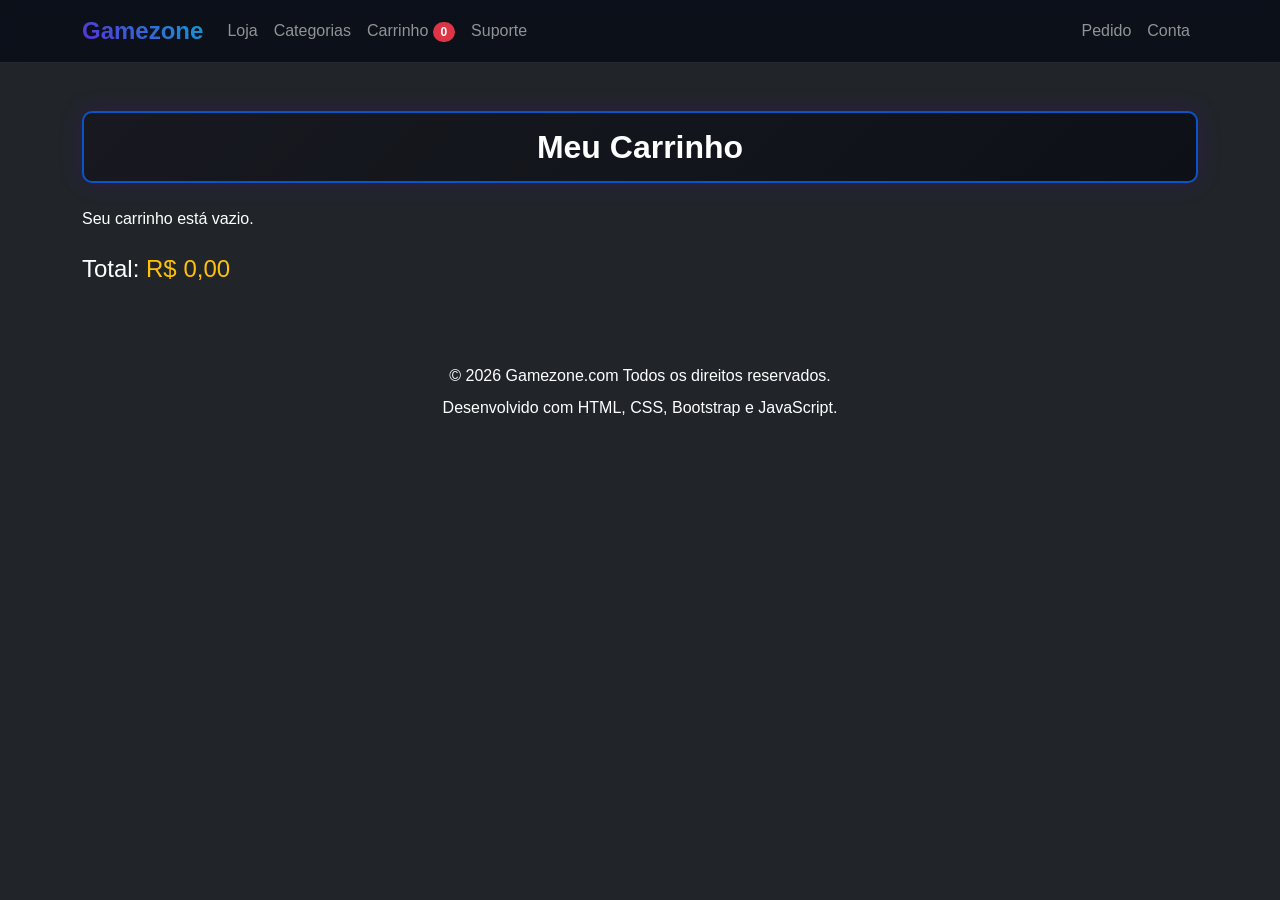
<file: carinho.html>
<!DOCTYPE html>
<html lang="pt-br">
<head>
  <meta charset="UTF-8">
  <meta name="viewport" content="width=device-width, initial-scale=1.0">
  <link href="https://cdn.jsdelivr.net/npm/bootstrap@5.3.3/dist/css/bootstrap.min.css" rel="stylesheet">
  <link rel="stylesheet" href="base.css">
  <link rel="stylesheet" href="navigation.css">
  <link rel="stylesheet" href="games.css">
  <link rel="stylesheet" href="cart.css">
  <title>Carrinho | Gamezone</title>
</head>
<body class="bg-dark text-white">
<header>
  <nav class="navbar navbar-expand-lg navbar-dark bg-dark">
    <div class="container">
      <a class="navbar-brand" href="index.html">Gamezone</a>
      <button class="navbar-toggler" type="button" data-bs-toggle="collapse" data-bs-target="#navbarNav" aria-controls="navbarNav" aria-expanded="false" aria-label="Abrir menu">
        <span class="navbar-toggler-icon"></span>
      </button>
      <div class="collapse navbar-collapse" id="navbarNav">
  <ul class="navbar-nav me-auto">
    <li class="nav-item"><a class="nav-link" href="index.html">Loja</a></li>
    <li class="nav-item"><a class="nav-link" href="categorias.html">Categorias</a></li>
    <li class="nav-item"><a class="nav-link" href="carinho.html">Carrinho <span class="badge bg-danger rounded-pill" id="cart-count">0</span></a></li>
    <li class="nav-item"><a class="nav-link" href="suporte.html">Suporte</a></li>
  </ul>
  <div class="navbar-nav">
    <a class="nav-link" href="pedido.html" onclick="abrirPedido(); return false;">Pedido</a>
    <a class="nav-link" href="conta.html">Conta</a>
  </div>
</div>
    </div>
  </nav>
</header>
<!-- Seção do Carrinho -->
  <section id="carrinho" class="container my-5">
    <h2 class="mb-4 titulo-categorias">Meu Carrinho</h2>


    <div id="lista-carrinho">
      <p>Seu carrinho está vazio.</p>
    </div>

    <div class="d-flex justify-content-between align-items-center mt-4">
      <h4>
        Total: <span id="total-carrinho" class="text-warning">R$ 0,00</span>
      </h4>
      <button id="btn-ir-pagamento" class="btn btn-success btn-lg d-none" onclick="mostrarFormularioPagamento()">
        Prosseguir para o Pagamento
      </button>

      <button id="btn-limpar-carrinho"
              class="btn btn-danger btn-lg d-none"
              data-bs-toggle="modal"
              data-bs-target="#modalLimparCarrinho">
       Limpar Carrinho
      </button>
      
    </div>
  </section>

  <!-- Janela de confirmação para limpar o carrinho -->
<div class="modal fade" id="modalLimparCarrinho" tabindex="-1">
  <div class="modal-dialog modal-dialog-centered">
    <div class="modal-content bg-dark text-white">

      <div class="modal-header">
        <h5 class="modal-title">Limpar Carrinho</h5>
        <button type="button" class="btn-close btn-close-white"
                data-bs-dismiss="modal"></button>
      </div>

      <div class="modal-body">
        Deseja realmente remover todos os jogos do carrinho?
      </div>

      <div class="modal-footer">
        <button type="button" class="btn btn-secondary"
                data-bs-dismiss="modal">
          Cancelar
        </button>

        <button type="button" class="btn btn-danger"
                onclick="limparCarrinho()"
                data-bs-dismiss="modal">
          Limpar Carrinho
        </button>
      </div>

    </div>
  </div>
</div>
<!-- Rodapé -->
<footer class="bg-dark text-white text-center py-4">

    <div class="container">
        <p class="mb-2">
            &copy; 2026 Gamezone.com
            Todos os direitos reservados.
        </p>

        <p class="mb-0">
            Desenvolvido com HTML, CSS,
            Bootstrap e JavaScript.
        </p>
    </div>
   
</footer>
<script src="https://cdn.jsdelivr.net/npm/bootstrap@5.3.3/dist/js/bootstrap.bundle.min.js"></script>
<script src="state.js"></script>
<script src="navigation.js"></script>
<script src="cart.js"></script>
<script src="catalog.js"></script>
<script src="order.js"></script>
<script src="account.js"></script>
<script src="categories.js"></script>
<script src="app.js"></script>

</body>
</html>
</file>
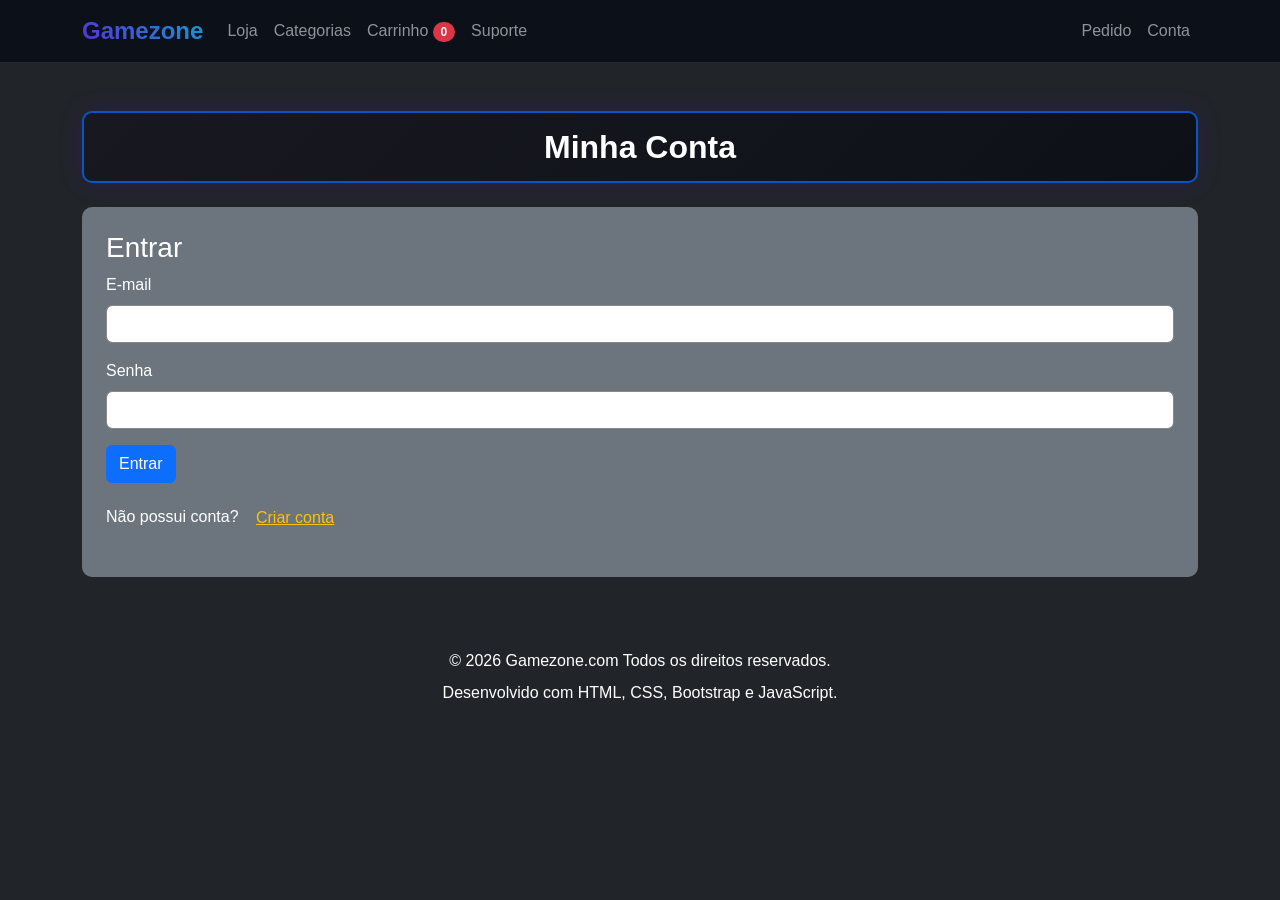
<file: conta.html>
<!DOCTYPE html>
<html lang="pt-br">
<head>
  <meta charset="UTF-8">
  <meta name="viewport" content="width=device-width, initial-scale=1.0">
  <link href="https://cdn.jsdelivr.net/npm/bootstrap@5.3.3/dist/css/bootstrap.min.css" rel="stylesheet">
  <title>Minha Conta | Gamezone</title>
  <link rel="stylesheet" href="base.css">
<link rel="stylesheet" href="navigation.css">
<link rel="stylesheet" href="games.css">
<link rel="stylesheet" href="cart.css">
</head>
<body class="bg-dark text-white">
<header>
  <nav class="navbar navbar-expand-lg navbar-dark bg-dark">
    <div class="container">
      <a class="navbar-brand" href="index.html">Gamezone</a>
      <button class="navbar-toggler" type="button" data-bs-toggle="collapse" data-bs-target="#navbarNav" aria-controls="navbarNav" aria-expanded="false" aria-label="Abrir menu">
        <span class="navbar-toggler-icon"></span>
      </button>
      <div class="collapse navbar-collapse" id="navbarNav">
  <ul class="navbar-nav me-auto">
    <li class="nav-item"><a class="nav-link" href="index.html">Loja</a></li>
    <li class="nav-item"><a class="nav-link" href="categorias.html">Categorias</a></li>
    <li class="nav-item"><a class="nav-link" href="carinho.html">Carrinho <span class="badge bg-danger rounded-pill" id="cart-count">0</span></a></li>
    <li class="nav-item"><a class="nav-link" href="suporte.html">Suporte</a></li>
  </ul>
  <div class="navbar-nav">
    <a class="nav-link" href="pedido.html" onclick="abrirPedido(); return false;">Pedido</a>
    <a class="nav-link" href="conta.html">Conta</a>
  </div>
</div>
    </div>
  </nav>
</header>
<!-- SEÇÃO CONTA -->
<section id="conta" class="container my-5">

  <h2 class="mb-4 titulo-categorias">Minha Conta</h2>

  <!-- ÁREA DE LOGIN -->
  <div id="area-login" class="card bg-secondary text-white p-4">

    <h3>Entrar</h3>

    <form id="form-login">
      <div class="mb-3">
        <label for="login-email" class="form-label">E-mail</label>
        <input type="email" id="login-email"
               class="form-control" required>
      </div>

      <div class="mb-3">
        <label for="login-senha" class="form-label">Senha</label>
        <input type="password" id="login-senha"
               class="form-control" required>
      </div>

      <button type="submit" class="btn btn-primary">
        Entrar
      </button>
    </form>

    <p class="mt-3">
      Não possui conta?
      <button class="btn btn-link text-warning"
              onclick="mostrarCadastro()">
        Criar conta
      </button>
    </p>
  </div>

  <!-- ÁREA DE CADASTRO -->
  <div id="area-cadastro"
       class="card bg-secondary text-white p-4 d-none">

    <h3>Criar Conta</h3>

    <form id="form-cadastro">
      <input type="text" id="cadastro-nome"
             class="form-control mb-3"
             placeholder="Nome completo" required>

      <input type="email" id="cadastro-email"
             class="form-control mb-3"
             placeholder="E-mail" required>

      <input type="password" id="cadastro-senha"
             class="form-control mb-3"
             placeholder="Senha (mínimo 6 caracteres)"
             minlength="6" required>

      <button type="submit" class="btn btn-success">
        Cadastrar
      </button>

      <button type="button" class="btn btn-outline-light"
              onclick="mostrarLogin()">
        Voltar
      </button>
    </form>
  </div>

  <!-- PERFIL DO USUÁRIO -->
  <div id="area-perfil"
       class="card bg-secondary text-white p-4 d-none">

    <h3>Meu Perfil</h3>

    <p>Nome: <strong id="perfil-nome"></strong></p>
    <p>E-mail: <strong id="perfil-email"></strong></p>

    <h4>Histórico de Compras</h4>
    <div id="historico-compras">
      <p>Nenhuma compra realizada.</p>
    </div>

    <button class="btn btn-danger mt-3"
            onclick="sairConta()">
      Sair da Conta
    </button>
  </div>

</section>
<!-- Rodapé -->
<footer class="bg-dark text-white text-center py-4">

    <div class="container">
        <p class="mb-2">
            &copy; 2026 Gamezone.com
            Todos os direitos reservados.
        </p>

        <p class="mb-0">
            Desenvolvido com HTML, CSS,
            Bootstrap e JavaScript.
        </p>
    </div>
   
</footer>

<!-- MODAL DE AVISOS DA CONTA -->
<div class="modal fade" id="modalAvisoConta" tabindex="-1"
     aria-labelledby="tituloAvisoConta" aria-hidden="true">

  <div class="modal-dialog modal-dialog-centered">
    <div class="modal-content bg-dark text-white border-secondary rounded-4 shadow-lg">

      <div class="modal-body text-center p-5">

        <div id="iconeAvisoConta" class="display-3 mb-3">
          ✓
        </div>

        <h3 id="tituloAvisoConta" class="fw-bold mb-3">
          Conta criada com sucesso!
        </h3>

        <p id="mensagemAvisoConta" class="text-white-50 mb-4">
          Bem-vindo à Gamezone!
        </p>

        <button type="button" id="botaoAvisoConta"
                class="btn btn-primary w-100 py-2"
                data-bs-dismiss="modal">
          Continuar
        </button>

      </div>
    </div>
  </div>
</div>
<script src="https://cdn.jsdelivr.net/npm/bootstrap@5.3.3/dist/js/bootstrap.bundle.min.js"></script>
<script src="state.js"></script>
<script src="navigation.js"></script>
<script src="cart.js"></script>
<script src="catalog.js"></script>
<script src="order.js"></script>
<script src="account.js"></script>
<script src="categories.js"></script>
<script src="app.js"></script>

</body>
</html>
</file>
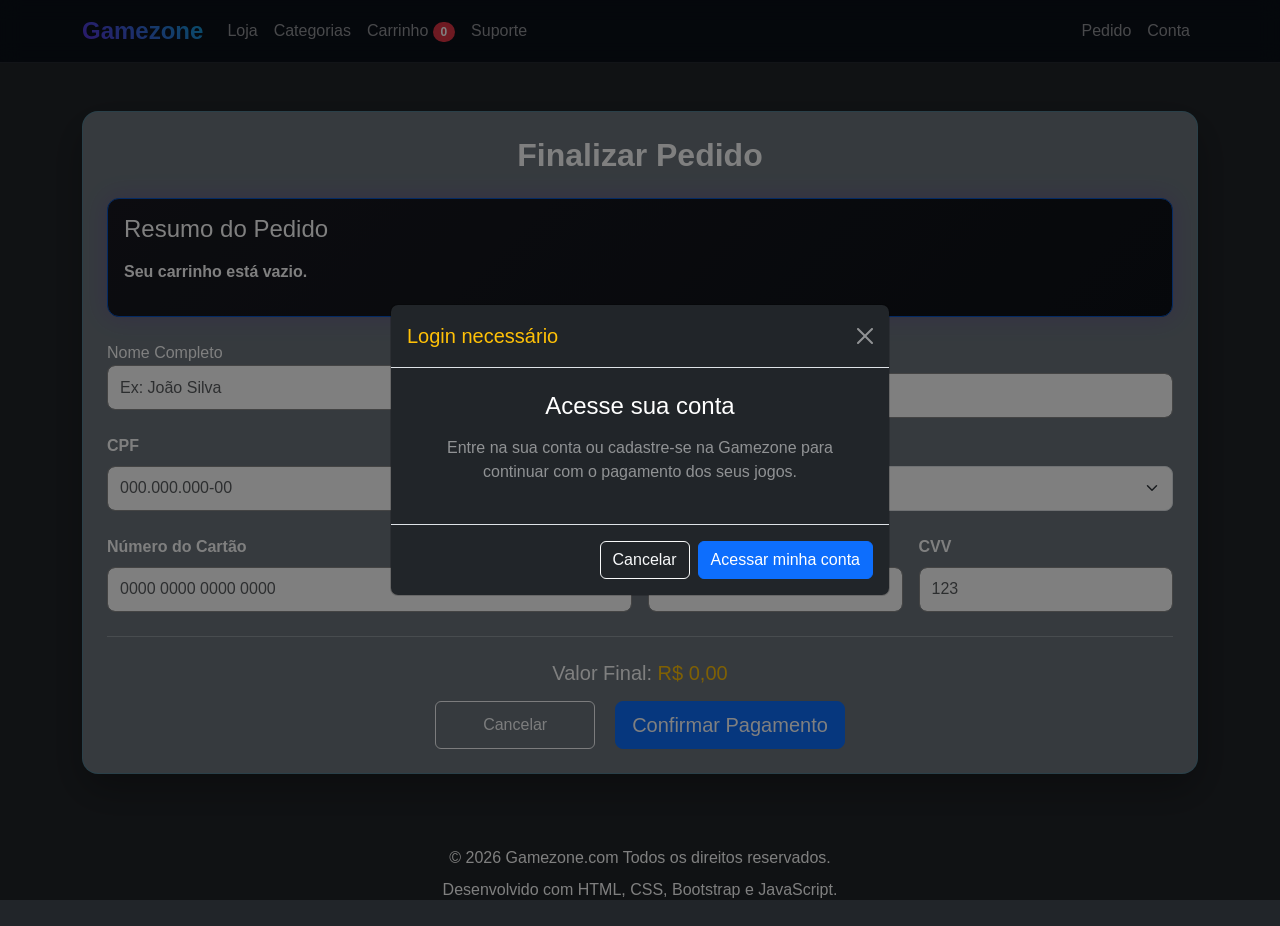
<file: pedido.html>
<!DOCTYPE html>
<html lang="pt-br">
<head>
  <meta charset="UTF-8">
  <meta name="viewport" content="width=device-width, initial-scale=1.0">
  <link href="https://cdn.jsdelivr.net/npm/bootstrap@5.3.3/dist/css/bootstrap.min.css" rel="stylesheet">
  <title>Finalizar Pedido | Gamezone</title>
  <link rel="stylesheet" href="base.css">
<link rel="stylesheet" href="navigation.css">
<link rel="stylesheet" href="games.css">
<link rel="stylesheet" href="cart.css">
<link rel="stylesheet" href="order.css">
</head>
<body class="bg-dark text-white">
<header>
  <nav class="navbar navbar-expand-lg navbar-dark bg-dark">
    <div class="container">
      <a class="navbar-brand" href="index.html">Gamezone</a>
      <button class="navbar-toggler" type="button" data-bs-toggle="collapse" data-bs-target="#navbarNav" aria-controls="navbarNav" aria-expanded="false" aria-label="Abrir menu">
        <span class="navbar-toggler-icon"></span>
      </button>
      <div class="collapse navbar-collapse" id="navbarNav">
  <ul class="navbar-nav me-auto">
    <li class="nav-item"><a class="nav-link" href="index.html">Loja</a></li>
    <li class="nav-item"><a class="nav-link" href="categorias.html">Categorias</a></li>
    <li class="nav-item"><a class="nav-link" href="carinho.html">Carrinho <span class="badge bg-danger rounded-pill" id="cart-count">0</span></a></li>
    <li class="nav-item"><a class="nav-link" href="suporte.html">Suporte</a></li>
  </ul>
  <div class="navbar-nav">
    <a class="nav-link" href="pedido.html" onclick="abrirPedido(); return false;">Pedido</a>
    <a class="nav-link" href="conta.html">Conta</a>
  </div>
</div>
    </div>
  </nav>
</header>
<!-- Seção de Pagamento / Pedido -->
  <section id="pedido" class="container my-5">
    <div class="checkout-panel bg-secondary text-white p-4 shadow">
      <h2 class="checkout-title">Finalizar Pedido</h2>

  <!-- Resumo do Pedido -->
<div class="card order-summary bg-dark text-white p-3 mb-4">
  <h4 class="mb-3">Resumo do Pedido</h4>

  <div id="resumo-pedido"></div>
</div>    

      <form id="form-pagamento">
        <div class="row g-3">

          <!-- Dados do Comprador -->
          <div class="col-md-6">
           
            <label class for="nome-cliente" class="form-label">Nome Completo</label>
            <input type="text" class="form-control" id="nome-cliente" placeholder="Ex: João Silva" required>
          </div>
          

          <div class="col-md-6">
            <label for="email-cliente" class="form-label">E-mail (para envio das chaves)</label>
            <input type="email" class="form-control" id="email-cliente" placeholder="seuemail@exemplo.com" required>
          </div>

          <div class="col-md-6">
            <label for="cpf-cliente" class="form-label">CPF</label>
            <input type="text" class="form-control" id="cpf-cliente" placeholder="000.000.000-00" required>
          </div>

          <!-- Forma de Pagamento -->
          <div class="col-md-6">
            <label for="metodo-pagamento" class="form-label">Forma de Pagamento</label>
            <select class="form-select" id="metodo-pagamento" onchange="alternarCamposPagamento()" required>
              <option value="cartao">Cartão de Crédito</option>
              <option value="pix">PIX (Aprovação Imediata)</option>
              <option value="boleto">Boleto Bancário</option>
            </select>
          </div>
        </div>

        <!-- Campos específicos para Cartão de Crédito -->
        <div id="dados-cartao" class="row g-3 mt-2">
          <div class="col-md-6">
            <label for="numero-cartao" class="form-label">Número do Cartão</label>
            <input type="text" class="form-control" id="numero-cartao" placeholder="0000 0000 0000 0000">
          </div>
          <div class="col-md-3">
            <label for="validade-cartao" class="form-label">Validade</label>
            <input type="text" class="form-control" id="validade-cartao" placeholder="MM/AA" pattern="(0[1-9]|1[0-2])/[0-9]{2}" title="Digite a validade no formato MM/AA. Exemplo: 12/28" maxlength="5" required>
          </div>
          <div class="col-md-3">
            <label for="cvv-cartao" class="form-label">CVV</label>
            <input type="text" class="form-control" id="cvv-cartao" placeholder="123">
          </div>
        </div>

        <!-- Aviso para PIX -->
        <div id="dados-pix" class="alert alert-info mt-3 d-none">
          Ao confirmar o pedido, um código QR Code PIX será gerado para pagamento instantâneo.
        </div>

        <!-- Aviso para Boleto -->
        <div id="dados-boleto" class="alert alert-warning mt-3 d-none">
          O boleto bancário vence em 3 dias úteis. As chaves dos jogos serão liberadas após a compensação.
        </div>

        <hr class="my-4">

        <div class="checkout-footer">
          <h5 class="checkout-total">Valor Final: <span id="total-pagamento" class="text-warning">R$ 0,00</span></h5>
          <div class="checkout-actions">
            <button type="button" class="btn btn-outline-light me-2" onclick="cancelarPagamento()">Cancelar</button>
            <button type="submit" class="btn btn-primary btn-lg">Confirmar Pagamento</button>
          </div>
        </div>
      </form>
    </div>
  </section>

  <!-- MODAL DE PAGAMENTO PIX -->
<div class="modal fade" id="modalPagamentoPix" tabindex="-1"
     aria-labelledby="tituloPagamentoPix" aria-hidden="true">

  <div class="modal-dialog modal-dialog-centered">
    <div class="modal-content bg-dark text-white border-secondary rounded-4">

      <div class="modal-header">
        <h5 class="modal-title" id="tituloPagamentoPix">
          Pagamento via PIX
        </h5>
        <button type="button" class="btn-close btn-close-white"
                data-bs-dismiss="modal"></button>
      </div>

      <div class="modal-body text-center p-4">

        <p class="text-white-50">
          QR Code demonstrativo para pagamento
        </p>

        <h2 id="valor-pix" class="text-warning fw-bold mb-4">
          R$ 0,00
        </h2>

        <div class="bg-white rounded-3 p-3 d-inline-block mb-3">
          <img src="qrcode-pix.png" width="180" height="180"
               alt="QR Code demonstrativo">
        </div>

        <p class="text-warning">
          Aguardando pagamento...
        </p>

        <p class="text-white-50 small">
          Esta é uma simulação. Nenhuma cobrança será realizada.
        </p>

        <button type="button" id="simular-pix"
                class="btn btn-success w-100 py-2">
          Simular Pagamento
        </button>

      </div>
    </div>
  </div>
</div>

  <!-- Modal de pagamento via boleto -->
<div class="modal fade" id="modalPagamentoBoleto" tabindex="-1"
     aria-labelledby="tituloModalBoleto" aria-hidden="true">

  <div class="modal-dialog modal-dialog-centered">
    <div class="modal-content bg-dark text-white">

      <div class="modal-header">
        <h5 class="modal-title" id="tituloModalBoleto">
          Pagamento via Boleto Bancário
        </h5>
        <button type="button" class="btn-close btn-close-white"
                data-bs-dismiss="modal"></button>
      </div>

      <div class="modal-body text-center">

        <p class="text-white-50">
          Boleto bancário demonstrativo
        </p>

        <h2 id="valor-boleto" class="text-warning fw-bold mb-4">
          R$ 0,00
        </h2>

        <div class="bg-white text-dark rounded-3 p-4 mb-3">

          <h4 class="fw-bold">Gamezone</h4>
          <hr>

          <p class="text-start">
            <strong>Beneficiário:</strong> Gamezone
          </p>

          <p class="text-start">
            <strong>Vencimento:</strong> 3 dias após a emissão
          </p>

          <!-- Código de barras ilustrativo -->
          <div class="my-3" style="
            height: 65px;
            background: repeating-linear-gradient(
              90deg,
              #000 0px 2px,
              #fff 2px 4px,
              #000 4px 8px,
              #fff 8px 11px
            );">
          </div>

          <small class="fw-bold">
            SEM VALIDADE BANCÁRIA
          </small>

        </div>

        <p class="text-warning">
          Aguardando pagamento...
        </p>

        <p class="text-white-50 small">
          Esta é uma simulação. Nenhuma cobrança será realizada.
        </p>

        <button type="button" id="simular-boleto"
                class="btn btn-success w-100">
          Simular Pagamento
        </button>

      </div>
    </div>
  </div>
</div>

  <!-- Janela de confirmação do pedido -->
<div class="modal fade" id="modalPedidoConfirmado" tabindex="-1">
  <div class="modal-dialog modal-dialog-centered">
    <div class="modal-content bg-dark text-white">

      <div class="modal-header">
        <h5 class="modal-title text-success">
          ✓ Pedido confirmado!
        </h5>
        <button type="button" class="btn-close btn-close-white"
                data-bs-dismiss="modal"></button>
      </div>

      <div class="modal-body text-center">
        <h4>Obrigado pela preferência!</h4>

        <p>Sua compra demonstrativa foi registrada com sucesso.</p>

        <p>
          <strong>Jogos adquiridos:</strong>
          <span id="confirmacao-quantidade"></span>
        </p>

        <p>
          <strong>Valor total:</strong>
          <span id="confirmacao-total" class="text-warning"></span>
        </p>

        <p>
          <strong>Forma de pagamento:</strong>
          <span id="confirmacao-metodo"></span>
        </p>

        <p class="text-secondary small">
          Esta é uma simulação. Nenhuma cobrança foi realizada
          e nenhum e-mail foi enviado.
        </p>
      </div>

      <div class="modal-footer">
        <button type="button" class="btn btn-primary"
                data-bs-dismiss="modal"
                onclick="mostrarSecao('loja')">
          Continuar Comprando
        </button>
      </div>

    </div>
  </div>
</div>
<!-- Rodapé -->
<footer class="bg-dark text-white text-center py-4">

    <div class="container">
        <p class="mb-2">
            &copy; 2026 Gamezone.com
            Todos os direitos reservados.
        </p>

        <p class="mb-0">
            Desenvolvido com HTML, CSS,
            Bootstrap e JavaScript.
        </p>
    </div>
   
</footer>
<script src="https://cdn.jsdelivr.net/npm/bootstrap@5.3.3/dist/js/bootstrap.bundle.min.js"></script>
<script src="state.js"></script>
<script src="navigation.js"></script>
<script src="cart.js"></script>
<script src="catalog.js"></script>
<script src="order.js"></script>
<script src="account.js"></script>
<script src="categories.js"></script>
<script src="app.js"></script>

</body>
</html>
</file>
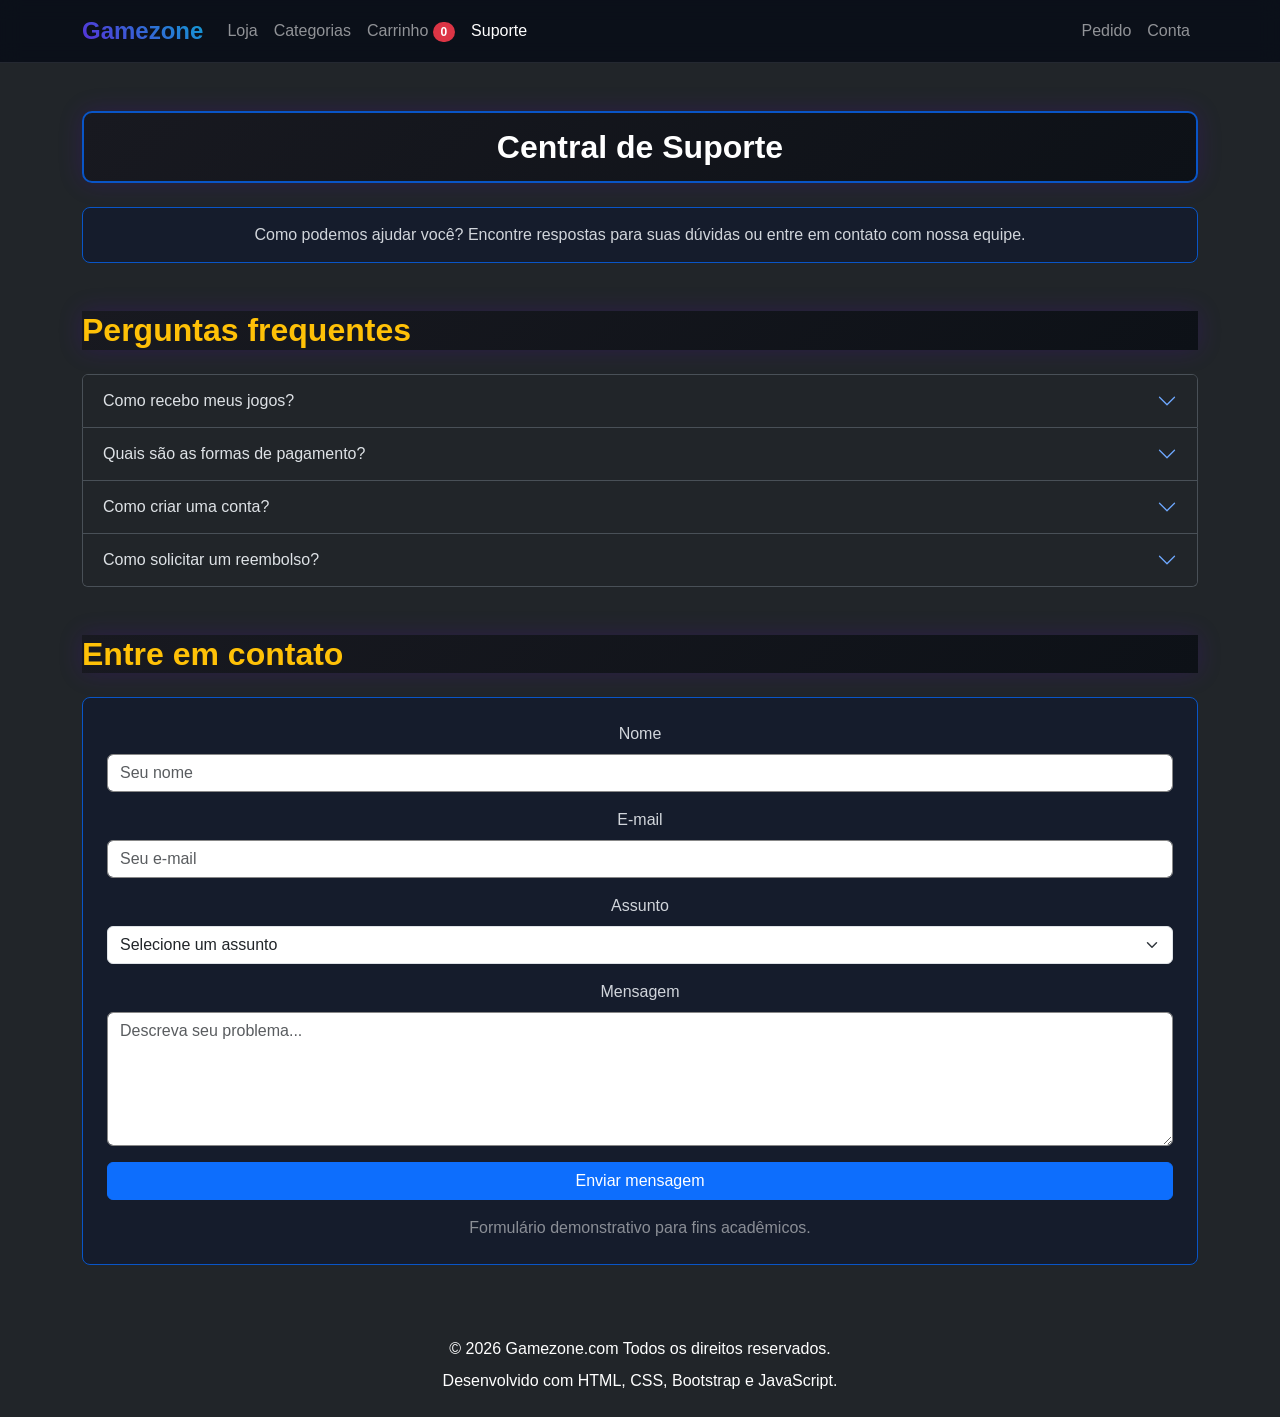
<file: suporte.html>
<!DOCTYPE html>
<html lang="pt-BR">
<head>
    <meta charset="UTF-8">
    <meta name="viewport" content="width=device-width, initial-scale=1.0">
    <title>Suporte | Gamezone</title>

    <link href="https://cdn.jsdelivr.net/npm/bootstrap@5.3.3/dist/css/bootstrap.min.css" rel="stylesheet">

    <link rel="stylesheet" href="base.css">
    <link rel="stylesheet" href="navigation.css">
    <link rel="stylesheet" href="games.css">
</head>

<body class="bg-dark text-white">

    <header>
  <nav class="navbar navbar-expand-lg navbar-dark bg-dark">
    <div class="container">
      <a class="navbar-brand" href="index.html">Gamezone</a>

      <button class="navbar-toggler" type="button" data-bs-toggle="collapse" data-bs-target="#navbarNav" aria-controls="navbarNav" aria-expanded="false" aria-label="Abrir menu">
        <span class="navbar-toggler-icon"></span>
      </button>

      <div class="collapse navbar-collapse" id="navbarNav">
        <ul class="navbar-nav me-auto">
          <li class="nav-item"><a class="nav-link" href="index.html">Loja</a></li>
          <li class="nav-item"><a class="nav-link" href="categorias.html">Categorias</a></li>
          <li class="nav-item"><a class="nav-link" href="carinho.html">Carrinho <span class="badge bg-danger rounded-pill" id="cart-count">0</span></a></li>
          <li class="nav-item"><a class="nav-link active" aria-current="page" href="suporte.html">Suporte</a></li>
        </ul>

        <div class="navbar-nav">
          <a class="nav-link" href="pedido.html" onclick="abrirPedido(); return false;">Pedido</a>
          <a class="nav-link" href="conta.html">Conta</a>
        </div>
      </div>
    </div>
  </nav>
</header>

    <main class="container my-5">

        <h1 class="titulo-categorias mb-4">Central de Suporte</h1>

        <p class="descricao-categorias mb-5 text-center">
            Como podemos ajudar você? Encontre respostas para suas dúvidas
            ou entre em contato com nossa equipe.
        </p>

        <!-- Perguntas frequentes -->
        <h2 class="text-warning mb-4">Perguntas frequentes</h2>

        <div class="accordion mb-5" id="perguntas" data-bs-theme="dark">

            <div class="accordion-item">
                <h2 class="accordion-header">
                    <button class="accordion-button collapsed" type="button"
                        data-bs-toggle="collapse" data-bs-target="#pergunta1">
                        Como recebo meus jogos?
                    </button>
                </h2>

                <div id="pergunta1" class="accordion-collapse collapse"
                    data-bs-parent="#perguntas">
                    <div class="accordion-body">
                        Em uma loja real, os jogos digitais seriam disponibilizados
                        após a confirmação do pagamento. A Gamezone é um projeto
                        acadêmico demonstrativo.
                    </div>
                </div>
            </div>

            <div class="accordion-item">
                <h2 class="accordion-header">
                    <button class="accordion-button collapsed" type="button"
                        data-bs-toggle="collapse" data-bs-target="#pergunta2">
                        Quais são as formas de pagamento?
                    </button>
                </h2>

                <div id="pergunta2" class="accordion-collapse collapse"
                    data-bs-parent="#perguntas">
                    <div class="accordion-body">
                        A Gamezone permite simular pagamentos via PIX,
                        cartão de crédito e boleto bancário.
                    </div>
                </div>
            </div>

            <div class="accordion-item">
                <h2 class="accordion-header">
                    <button class="accordion-button collapsed" type="button"
                        data-bs-toggle="collapse" data-bs-target="#pergunta3">
                        Como criar uma conta?
                    </button>
                </h2>

                <div id="pergunta3" class="accordion-collapse collapse"
                    data-bs-parent="#perguntas">
                    <div class="accordion-body">
                        Acesse a página Minha Conta e preencha o formulário
                        de cadastro.
                    </div>
                </div>
            </div>

            <div class="accordion-item">
                <h2 class="accordion-header">
                    <button class="accordion-button collapsed" type="button"
                        data-bs-toggle="collapse" data-bs-target="#pergunta4">
                        Como solicitar um reembolso?
                    </button>
                </h2>

                <div id="pergunta4" class="accordion-collapse collapse"
                    data-bs-parent="#perguntas">
                    <div class="accordion-body">
                        Como a Gamezone é um projeto acadêmico, nenhum pagamento
                        real é realizado e não há necessidade de reembolso.
                    </div>
                </div>
            </div>

        </div>

        <!-- Formulário de contato -->
        <h2 class="text-warning mb-4">Entre em contato</h2>

        <form id="form-suporte" class="descricao-categorias p-4">

            <div class="mb-3">
                <label for="nome-suporte" class="form-label">Nome</label>
                <input type="text" id="nome-suporte" class="form-control"
                    placeholder="Seu nome" required>
            </div>

            <div class="mb-3">
                <label for="email-suporte" class="form-label">E-mail</label>
                <input type="email" id="email-suporte" class="form-control"
                    placeholder="Seu e-mail" required>
            </div>

            <div class="mb-3">
                <label for="assunto-suporte" class="form-label">Assunto</label>
                <select id="assunto-suporte" class="form-select" required>
                    <option value="">Selecione um assunto</option>
                    <option>Problemas com a conta</option>
                    <option>Problemas com pagamentos</option>
                    <option>Dúvidas sobre jogos</option>
                    <option>Sugestões</option>
                    <option>Outros</option>
                </select>
            </div>

            <div class="mb-3">
                <label for="mensagem-suporte" class="form-label">Mensagem</label>
                <textarea id="mensagem-suporte" class="form-control"
                    rows="5" placeholder="Descreva seu problema..." required></textarea>
            </div>

            <button type="submit" class="btn btn-primary w-100">
                Enviar mensagem
            </button>

            <p class="text-white-50 text-center mt-3 mb-0">
                Formulário demonstrativo para fins acadêmicos.
            </p>

        </form>

    </main>

    <footer class="bg-dark text-white text-center py-4">
  <div class="container">
    <p class="mb-2">&copy; 2026 Gamezone.com Todos os direitos reservados.</p>
    <p class="mb-0">Desenvolvido com HTML, CSS, Bootstrap e JavaScript.</p>
  </div>
</footer>

    <!-- Modal de confirmação -->
    <div class="modal fade" id="modalSuporte" tabindex="-1"
        aria-label="Confirmação de contato">
        <div class="modal-dialog modal-dialog-centered">
            <div class="modal-content bg-dark text-white border-primary">
                <div class="modal-body text-center p-4">

                    <h1 class="text-success">✓</h1>

                    <h3>Mensagem registrada!</h3>

                    <p>
                        Sua solicitação foi simulada com sucesso.
                        Obrigado por entrar em contato com a Gamezone!
                    </p>

                    <button class="btn btn-primary" data-bs-dismiss="modal">
                        Fechar
                    </button>

                </div>
            </div>
        </div>
    </div>

    <script src="https://cdn.jsdelivr.net/npm/bootstrap@5.3.3/dist/js/bootstrap.bundle.min.js"></script>
    <script src="state.js"></script>
<script src="navigation.js"></script>
<script src="cart.js"></script>
<script src="catalog.js"></script>
<script src="order.js"></script>
<script src="account.js"></script>
<script src="categories.js"></script>
<script src="app.js"></script>

    <script>
        document.getElementById("form-suporte").addEventListener("submit", function(event) {
            event.preventDefault();

            const modal = bootstrap.Modal.getOrCreateInstance(
                document.getElementById("modalSuporte")
            );

            modal.show();
            this.reset();
        });
    </script>

</body>
</html>
</file>
<file: base.css>
:root {
  --bg-dark: #0b0f19;
  --card-bg: #151c2c;
  --accent-purple: #5d28d8;
  --accent-cyan: #0ca4d3;
}

body {
  background-color: var(--bg-dark);
  font-family: 'Segoe UI', Tahoma, Geneva, Verdana, sans-serif;
}

.form-control {
  background-color: #ffffff;
  border: 1px solid #888;
  color: #050000;
  font-family: 'Segoe UI', Tahoma, Geneva, Verdana, sans-serif;
}

.mb-4 {
  background: linear-gradient(135deg, #181920 0%, #0d1117 100%) !important;
  border-color: #0955c7 !important;
  box-shadow: 0 0 25px rgba(91, 9, 199, 0.2) !important;
  font-weight: bold !important;
  font-family: 'Segoe UI', Tahoma, Geneva, Verdana, sans-serif !important;
}
</file>
<file: navigation.css>
.navbar {
  background-color: rgba(11, 15, 25, 0.95) !important;
  border-bottom: 1px solid rgba(255, 255, 255, 0.1);
  backdrop-filter: blur(10px);
}

.navbar-brand {
  font-weight: 800;
  font-size: 1.5rem;
  background: linear-gradient(45deg, var(--accent-purple), var(--accent-cyan));
  background-clip: text;
  -webkit-background-clip: text;
  -webkit-text-fill-color: transparent;
}
</file>
<file: games.css>
.card.bg-secondary {
  background-color: var(--card-bg);
  border: none;
  border-radius: 10px;
  transition: transform 0.2s, box-shadow 0.2s;
  transition: all 0.3s ease-in-out;
  cursor: pointer;
}

.card:hover {
  transform: translateY(-5px);
  border-color: #0d6efd !important;
  box-shadow: 0 0 20px rgba(13, 110, 253, 0.4);
  background-color: #2b2d35 !important;
}

#conta .card.bg-secondary,
#conta .card.bg-secondary:hover {
  cursor: default;
  transition: none !important;
  transform: none !important;
  box-shadow: none !important;
}

#conta .card.bg-secondary:hover {
  border-color: transparent !important;
  background-color: var(--card-bg) !important;
}

.card-img-top {
  border-top-left-radius: 10px;
  border-top-right-radius: 10px;
  object-fit: cover;
  object-position: center;
  width: 100%;
  height: auto;
  aspect-ratio: 16 / 9;
}

.game-cover {
  position: relative;
  overflow: hidden;
  cursor: pointer;
}

.game-cover-fallback {
  min-height: 230px;
  background:
    radial-gradient(circle at 25% 25%, rgba(12, 164, 211, 0.3), transparent 40%),
    linear-gradient(135deg, #242f46, #111720);
}

.game-cover .card-img-top {
  display: block;
}

.game-cover:focus-visible {
  outline: 2px solid var(--accent-cyan);
  outline-offset: 2px;
}

.game-details-panel {
  scroll-margin-top: 1.5rem;
}

.game-details-image {
  display: block;
  width: 100%;
  height: 100%;
  min-height: 230px;
  object-fit: cover;
  border-top-left-radius: 10px;
  border-bottom-left-radius: 10px;
}

.game-details-panel .game-cover-fallback {
  min-height: 230px;
  background:
    radial-gradient(circle at 25% 25%, rgba(12, 164, 211, 0.3), transparent 40%),
    linear-gradient(135deg, #242f46, #111720);
}

@media (max-width: 767.98px) {
  .game-details-image {
    max-height: 230px;
    border-bottom-left-radius: 0;
    border-top-right-radius: 10px;
  }
}

.card-title {
  font-weight: bold;
  font-size: 1.2rem;
  color: #ffffff;
  font-family: 'Segoe UI', Tahoma, Geneva, Verdana, sans-serif;
}

.game-title-overlay {
  position: absolute;
  right: 0;
  bottom: 0;
  left: 0;
  z-index: 1;
  margin: 0;
  padding: 2rem 0.75rem 0.65rem;
  font-size: 1.05rem;
  line-height: 1.2;
  color: #ffffff;
  background: linear-gradient(to top, rgba(7, 11, 19, 0.92), transparent);
  text-shadow: 0 1px 3px rgba(0, 0, 0, 0.9);
  pointer-events: none;
}

.card-text {
  color: #d1d1d1;
  font-size: 0.95rem;
  font-family: 'Segoe UI', Tahoma, Geneva, Verdana, sans-serif;
}

.preco-antigo {
  font-size: 14px;
  color: #888;
  margin-right: 8px;
}

.preco-novo {
  font-size: 20px;
  font-weight: bold;
  color: #e9b91a;
}

.tag-desconto {
  background-color: #e74c3c;
  color: white;
  font-size: 12px;
  padding: 2px 6px;
  border-radius: 4px;
  display: inline-block;
  margin-bottom: 8px;
}

.game-discount-overlay {
  position: absolute;
  top: 0.75rem;
  right: 0.75rem;
  z-index: 3;
  margin: 0;
}

#biblioteca .card-img-top {
  width: 100%;
  height: 200px;
  object-fit: cover;
}

#biblioteca .card {
  border-radius: 10px;
  overflow: hidden;
  transition: transform 0.3s ease;
}

#biblioteca .card:hover {
  transform: translateY(-5px);
}

#pesquisa-jogos {
  background-color: #2b2d35;
  color: #ffffff;
}

#pesquisa-jogos::placeholder {
  color: #cccccc;
}
.titulo-categorias {
  background: linear-gradient(135deg, #181920, #0d1117);
  border: 2px solid #0955c7;
  border-radius: 10px;
  padding: 15px;
  font-family: 'Segoe UI', sans-serif;
  font-size: 32px;
  font-weight: bold;
  text-align: center;
  box-shadow: 0 0 25px rgba(91, 9, 199, 0.2);
}

.descricao-categorias {
  border: 1px solid #0955c7;
  border-radius: 8px;
  padding: 15px;
  font-family: 'Segoe UI', sans-serif;
  font-size: 16px;
  color: #d1d5db;
  background-color: #151c2c;
  text-align: center;

}

/* Menu de navegação por gêneros */
.btn-genero {
  background: linear-gradient(135deg, #181920, #0d1117);
  color: #ffffff;
  border: 1px solid #0955c7;
  border-radius: 8px;
  padding: 12px 24px;
  font-weight: bold;
  cursor: pointer;
  transition: all 0.3s ease;
}

.btn-genero:hover {
  background: #0955c7;
  transform: translateY(-3px);
  box-shadow: 0 0 15px rgba(9, 85, 199, 0.5);
}

.secao-categoria {
  scroll-margin-top: 90px;
}
</file>
<file: cart.css>
.notificacao-carrinho {
  position: fixed;
  top: 20px;
  right: 20px;
  background-color: #198754;
  color: white;
  padding: 15px 25px;
  border-radius: 10px;
  box-shadow: 0 0 15px rgba(0, 0, 0, 0.4);
  z-index: 9999;
  animation: animarNotificacao 3s ease-in-out forwards;
}

@keyframes animarNotificacao {
  0% {
    opacity: 0;
    transform: translateX(100px);
  }

  10% {
    opacity: 1;
    transform: translateX(0);
  }

  90% {
    opacity: 1;
    transform: translateX(0);
  }

  100% {
    opacity: 0;
    transform: translateX(100px);
  }
}

.notificacao-remocao {
  background-color: #dc3545;
}

.cart-item {
  border: 1px solid rgba(255, 255, 255, 0.1);
  border-radius: 0.75rem;
}

.cart-game-thumbnail {
  width: 100px;
  height: 68px;
  flex: 0 0 100px;
  overflow: hidden;
  border-radius: 0.5rem;
  background-color: #151c2c;
}

.cart-game-thumbnail-fallback {
  background:
    radial-gradient(circle at 25% 25%, rgba(12, 164, 211, 0.3), transparent 40%),
    linear-gradient(135deg, #242f46, #111720);
}

.cart-game-image {
  display: block;
  width: 100%;
  height: 100%;
  object-fit: cover;
}

.cart-game-info h5 {
  margin-bottom: 0.35rem;
}

@media (max-width: 575.98px) {
  .cart-game-thumbnail {
    width: 80px;
    height: 60px;
    flex-basis: 80px;
  }

  .cart-game-controls {
    width: 100%;
    justify-content: flex-start;
  }
}
</file>
<file: order.css>
#pedido .checkout-panel {
  border: 1px solid rgba(12, 164, 211, 0.25);
  border-radius: 1rem;
  box-shadow: 0 1rem 2.5rem rgba(0, 0, 0, 0.3) !important;
}

#pedido .checkout-title {
  margin-bottom: 1.5rem;
  color: #fff;
  font-weight: 700;
  text-align: center;
}

#pedido .order-summary,
#pedido .order-summary:hover {
  border: 1px solid rgba(12, 164, 211, 0.2);
  border-radius: 0.75rem;
  background-color: #101722 !important;
  box-shadow: none;
  transform: none;
  transition: none;
}

#pedido .form-label {
  font-weight: 600;
}

#pedido .form-control,
#pedido .form-select {
  min-height: 2.8rem;
  border-radius: 0.5rem;
}

#pedido .checkout-footer {
  display: flex;
  flex-direction: column;
  align-items: center;
  gap: 1rem;
}

#pedido .checkout-total {
  margin: 0;
  text-align: center;
}

#pedido .checkout-actions {
  display: flex;
  flex-wrap: wrap;
  justify-content: center;
  gap: 0.75rem;
}

#pedido .checkout-actions .btn {
  min-width: 10rem;
  margin: 0;
  transition: none;
}

#pedido .btn:hover {
  transform: none;
}
</file>
